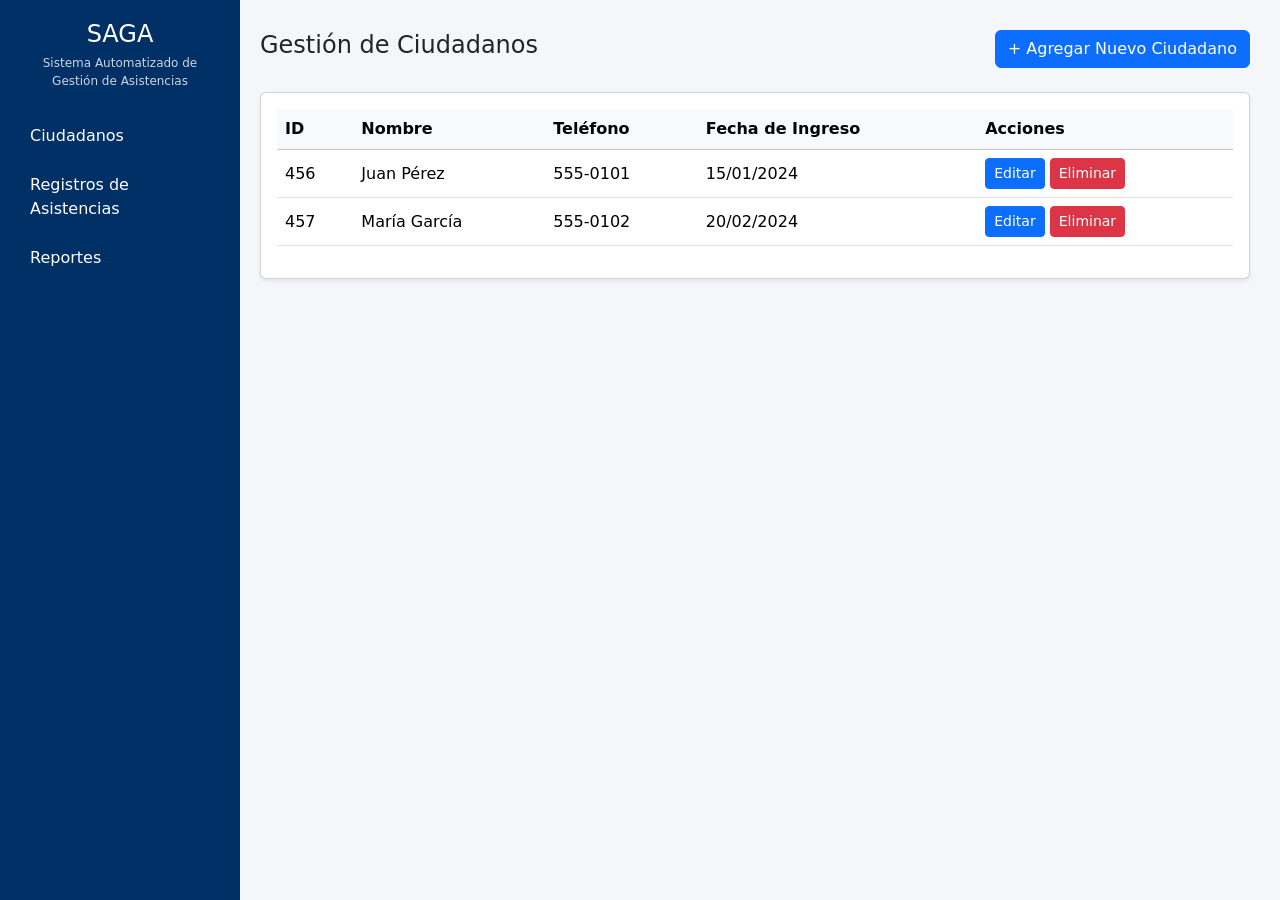
<file: index.html>
<!DOCTYPE html>
<html lang="es">
<head>
    <meta charset="UTF-8">
    <title>SAGA - Gestión de Ciudadanos</title>

    <!-- Bootstrap 5 -->
    <link href="https://cdn.jsdelivr.net/npm/bootstrap@5.3.2/dist/css/bootstrap.min.css" rel="stylesheet">
    
    <!-- CSS del header -->
    <link rel="stylesheet" href="../css/header.css">
    
    <!-- CSS propio -->
    <link rel="stylesheet" href="../css/ciudadanos.css">
</head>
<body>

<div id="header"></div>

<div class="content">

    <div class="d-flex justify-content-between align-items-center mb-4">
        <h4>Gestión de Ciudadanos</h4>

        <button class="btn btn-primary" data-bs-toggle="modal" data-bs-target="#modalAgregar">
            + Agregar Nuevo Ciudadano
        </button>
    </div>

    <div class="card shadow-sm">
        <div class="card-body">
            <table class="table table-hover align-middle">
                <thead class="table-light">
                    <tr>
                        <th>ID</th>
                        <th>Nombre</th>
                        <th>Teléfono</th>
                        <th>Fecha de Ingreso</th>
                        <th>Acciones</th>
                    </tr>
                </thead>
                <tbody>
                    <tr>
                        <td>456</td>
                        <td>Juan Pérez</td>
                        <td>555-0101</td>
                        <td>15/01/2024</td>
                        <td>
                            <button class="btn btn-sm btn-primary btn-editar">Editar</button>
                            <button class="btn btn-sm btn-danger btn-eliminar">Eliminar</button>
                        </td>
                    </tr>
                    <tr>
                        <td>457</td>
                        <td>María García</td>
                        <td>555-0102</td>
                        <td>20/02/2024</td>
                        <td>
                            <button class="btn btn-sm btn-primary btn-editar">Editar</button>
                            <button class="btn btn-sm btn-danger btn-eliminar">Eliminar</button>
                        </td>
                    </tr>
                </tbody>
            </table>
        </div>
    </div>

</div>

<!-- ===================== MODAL AGREGAR ===================== -->
<div class="modal fade" id="modalAgregar" tabindex="-1">
    <div class="modal-dialog">
        <div class="modal-content">
            <div class="modal-header">
                <h5 class="modal-title">Agregar Nuevo Ciudadano</h5>
                <button type="button" class="btn-close" data-bs-dismiss="modal"></button>
            </div>
            <div class="modal-body">
                <form>
                    <div class="mb-3">
                        <label class="form-label">Nombre</label>
                        <input type="text" class="form-control">
                    </div>

                    <div class="mb-3">
                        <label class="form-label">Teléfono</label>
                        <input type="text" class="form-control">
                    </div>
                </form>
            </div>
            <div class="modal-footer">
                <button class="btn btn-secondary" data-bs-dismiss="modal">Cancelar</button>
                <button class="btn btn-primary">Guardar</button>
            </div>
        </div>
    </div>
</div>

<!-- ===================== MODAL EDITAR ===================== -->
<div class="modal fade" id="modalEditar" tabindex="-1">
    <div class="modal-dialog">
        <div class="modal-content">
            <div class="modal-header">
                <h5 class="modal-title">Editar Ciudadano</h5>
                <button type="button" class="btn-close" data-bs-dismiss="modal"></button>
            </div>
            <div class="modal-body">
                <form>
                    <input type="hidden" id="editarId">

                    <div class="mb-3">
                        <label class="form-label">Nombre</label>
                        <input type="text" id="editarNombre" class="form-control">
                    </div>

                    <div class="mb-3">
                        <label class="form-label">Teléfono</label>
                        <input type="text" id="editarTelefono" class="form-control">
                    </div>
                </form>
            </div>
            <div class="modal-footer">
                <button class="btn btn-secondary" data-bs-dismiss="modal">Cancelar</button>
                <button class="btn btn-primary">Guardar Cambios</button>
            </div>
        </div>
    </div>
</div>

<!-- ===================== MODAL ELIMINAR ===================== -->
<div class="modal fade" id="modalEliminar" tabindex="-1">
    <div class="modal-dialog">
        <div class="modal-content">
            <div class="modal-header bg-danger text-white">
                <h5 class="modal-title">Confirmar Eliminación</h5>
                <button type="button" class="btn-close btn-close-white" data-bs-dismiss="modal"></button>
            </div>
            <div class="modal-body">
                <p id="mensajeEliminar"></p>
                <input type="hidden" id="eliminarId">
            </div>
            <div class="modal-footer">
                <button class="btn btn-secondary" data-bs-dismiss="modal">Cancelar</button>
                <button class="btn btn-danger">Eliminar</button>
            </div>
        </div>
    </div>
</div>

<!-- Bootstrap JS -->
<script src="https://cdn.jsdelivr.net/npm/bootstrap@5.3.2/dist/js/bootstrap.bundle.min.js"></script>

<script>
document.addEventListener("DOMContentLoaded", function () {

    const modalEditar = new bootstrap.Modal(document.getElementById('modalEditar'));
    const modalEliminar = new bootstrap.Modal(document.getElementById('modalEliminar'));

    // BOTÓN EDITAR
    document.querySelectorAll(".btn-editar").forEach(button => {
        button.addEventListener("click", function () {

            const fila = this.closest("tr");
            const id = fila.children[0].textContent;
            const nombre = fila.children[1].textContent;
            const telefono = fila.children[2].textContent;

            document.getElementById("editarId").value = id;
            document.getElementById("editarNombre").value = nombre;
            document.getElementById("editarTelefono").value = telefono;

            modalEditar.show();
        });
    });

    // BOTÓN ELIMINAR
    document.querySelectorAll(".btn-eliminar").forEach(button => {
        button.addEventListener("click", function () {

            const fila = this.closest("tr");
            const id = fila.children[0].textContent;
            const nombre = fila.children[1].textContent;

            document.getElementById("eliminarId").value = id;
            document.getElementById("mensajeEliminar").textContent =
                "¿Está seguro de eliminar al ciudadano " + nombre + " (ID: " + id + ")?";

            modalEliminar.show();
        });
    });

});
</script>

<!-- Script para cargar el header -->
<script>
    fetch("components/header.html")
        .then(response => response.text())
        .then(data => {
            document.getElementById("header").innerHTML = data;
        })
        .catch(error => console.error("Error cargando el header:", error));
</script>

</body>
</html>
</file>
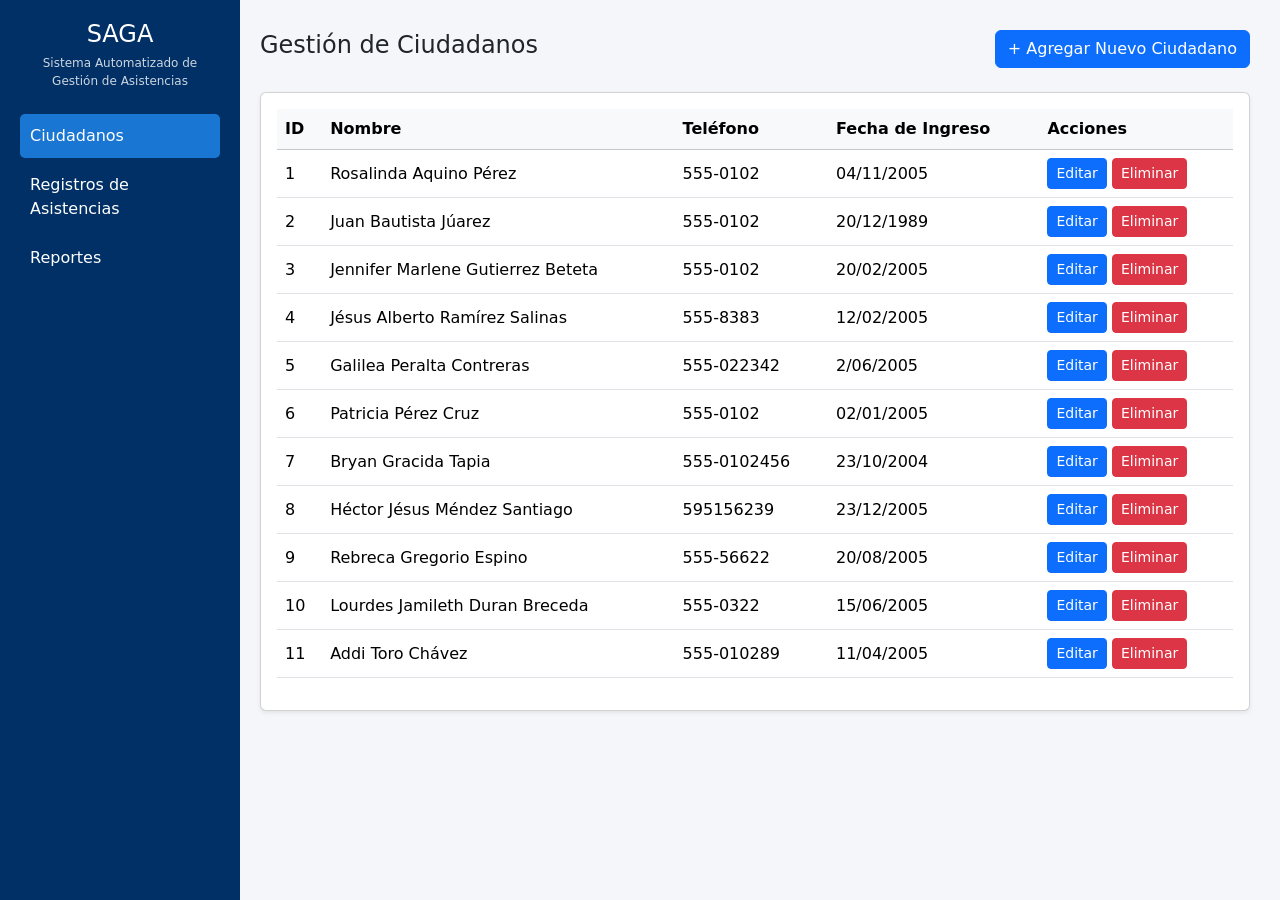
<file: pages/ciudadanos.html>
<!DOCTYPE html>
<html lang="es">
<head>
    <meta charset="UTF-8">
    <title>SAGA - Gestión de Ciudadanos</title>

    <!-- Bootstrap 5 -->
    <link href="https://cdn.jsdelivr.net/npm/bootstrap@5.3.2/dist/css/bootstrap.min.css" rel="stylesheet">
    
    <!-- CSS del header -->
    <link rel="stylesheet" href="../css/header.css">
    
    <!-- CSS propio -->
    <link rel="stylesheet" href="../css/ciudadanos.css">
</head>
<body>

<div id="header"></div>

<div class="content">

    <div class="d-flex justify-content-between align-items-center mb-4">
        <h4>Gestión de Ciudadanos</h4>

        <button class="btn btn-primary" data-bs-toggle="modal" data-bs-target="#modalAgregar">
            + Agregar Nuevo Ciudadano
        </button>
    </div>

    <div class="card shadow-sm">
        <div class="card-body">
            <table class="table table-hover align-middle">
                <thead class="table-light">
                    <tr>
                        <th>ID</th>
                        <th>Nombre</th>
                        <th>Teléfono</th>
                        <th>Fecha de Ingreso</th>
                        <th>Acciones</th>
                    </tr>
                </thead>
                <tbody>
                      <tr>
                        <td>1</td>
                        <td>Rosalinda Aquino Pérez</td>
                        <td>555-0102</td>
                        <td>04/11/2005</td>
                        <td>
                            <button class="btn btn-sm btn-primary btn-editar">Editar</button>
                            <button class="btn btn-sm btn-danger btn-eliminar">Eliminar</button>
                        </td>
                    </tr>
                      <tr>
                        <td>2</td>
                        <td>Juan Bautista Júarez</td>
                        <td>555-0102</td>
                        <td>20/12/1989</td>
                        <td>
                            <button class="btn btn-sm btn-primary btn-editar">Editar</button>
                            <button class="btn btn-sm btn-danger btn-eliminar">Eliminar</button>
                        </td>
                    </tr>
                      <tr>
                        <td>3</td>
                        <td>Jennifer Marlene Gutierrez Beteta</td>
                        <td>555-0102</td>
                        <td>20/02/2005</td>
                        <td>
                            <button class="btn btn-sm btn-primary btn-editar">Editar</button>
                            <button class="btn btn-sm btn-danger btn-eliminar">Eliminar</button>
                        </td>
                    </tr>
                      <tr>
                        <td>4</td>
                        <td> Jésus Alberto Ramírez Salinas</td>
                        <td>555-8383</td>
                        <td>12/02/2005</td>
                        <td>
                            <button class="btn btn-sm btn-primary btn-editar">Editar</button>
                            <button class="btn btn-sm btn-danger btn-eliminar">Eliminar</button>
                        </td>
                    </tr>
                      <tr>
                        <td>5</td>
                        <td>Galilea Peralta Contreras</td>
                        <td>555-022342</td>
                        <td>2/06/2005</td>
                        <td>
                            <button class="btn btn-sm btn-primary btn-editar">Editar</button>
                            <button class="btn btn-sm btn-danger btn-eliminar">Eliminar</button>
                        </td>
                    </tr>
                      <tr>
                        <td>6</td>
                        <td>Patricia Pérez Cruz</td>
                        <td>555-0102</td>
                        <td>02/01/2005</td>
                        <td>
                            <button class="btn btn-sm btn-primary btn-editar">Editar</button>
                            <button class="btn btn-sm btn-danger btn-eliminar">Eliminar</button>
                        </td>
                    </tr>
                      <tr>
                        <td>7</td>
                        <td>Bryan Gracida Tapia</td>
                        <td>555-0102456</td>
                        <td>23/10/2004</td>
                        <td>
                            <button class="btn btn-sm btn-primary btn-editar">Editar</button>
                            <button class="btn btn-sm btn-danger btn-eliminar">Eliminar</button>
                        </td>
                    </tr>
                      <tr>
                        <td>8</td>
                        <td>Héctor Jésus Méndez Santiago</td>
                        <td>595156239</td>
                        <td>23/12/2005</td>
                        <td>
                            <button class="btn btn-sm btn-primary btn-editar">Editar</button>
                            <button class="btn btn-sm btn-danger btn-eliminar">Eliminar</button>
                        </td>
                    </tr>
                      <tr>
                        <td>9</td>
                        <td>Rebreca Gregorio Espino</td>
                        <td>555-56622</td>
                        <td>20/08/2005</td>
                        <td>
                            <button class="btn btn-sm btn-primary btn-editar">Editar</button>
                            <button class="btn btn-sm btn-danger btn-eliminar">Eliminar</button>
                        </td>
                    </tr>
                      <tr>
                        <td>10</td>
                        <td>Lourdes Jamileth Duran Breceda</td>
                        <td>555-0322</td>
                        <td>15/06/2005</td>
                        <td>
                            <button class="btn btn-sm btn-primary btn-editar">Editar</button>
                            <button class="btn btn-sm btn-danger btn-eliminar">Eliminar</button>
                        </td>
                    </tr>
                      <tr>
                        <td>11</td>
                        <td>Addi Toro Chávez</td>
                        <td>555-010289</td>
                        <td>11/04/2005</td>
                        <td>
                            <button class="btn btn-sm btn-primary btn-editar">Editar</button>
                            <button class="btn btn-sm btn-danger btn-eliminar">Eliminar</button>
                        </td>
                    </tr>
                </tbody>
            </table>
        </div>
    </div>

</div>

<!-- ===================== MODAL AGREGAR ===================== -->
<div class="modal fade" id="modalAgregar" tabindex="-1">
    <div class="modal-dialog">
        <div class="modal-content">
            <div class="modal-header">
                <h5 class="modal-title">Agregar Nuevo Ciudadano</h5>
                <button type="button" class="btn-close" data-bs-dismiss="modal"></button>
            </div>
            <div class="modal-body">
                <form>
                    <div class="mb-3">
                        <label class="form-label">Nombre</label>
                        <input type="text" class="form-control">
                    </div>

                    <div class="mb-3">
                        <label class="form-label">Teléfono</label>
                        <input type="text" class="form-control">
                    </div>
                </form>
            </div>
            <div class="modal-footer">
                <button class="btn btn-secondary" data-bs-dismiss="modal">Cancelar</button>
                <button class="btn btn-primary">Guardar</button>
            </div>
        </div>
    </div>
</div>

<!-- ===================== MODAL EDITAR ===================== -->
<div class="modal fade" id="modalEditar" tabindex="-1">
    <div class="modal-dialog">
        <div class="modal-content">
            <div class="modal-header">
                <h5 class="modal-title">Editar Ciudadano</h5>
                <button type="button" class="btn-close" data-bs-dismiss="modal"></button>
            </div>
            <div class="modal-body">
                <form>
                    <input type="hidden" id="editarId">

                    <div class="mb-3">
                        <label class="form-label">Nombre</label>
                        <input type="text" id="editarNombre" class="form-control">
                    </div>

                    <div class="mb-3">
                        <label class="form-label">Teléfono</label>
                        <input type="text" id="editarTelefono" class="form-control">
                    </div>
                </form>
            </div>
            <div class="modal-footer">
                <button class="btn btn-secondary" data-bs-dismiss="modal">Cancelar</button>
                <button class="btn btn-primary">Guardar Cambios</button>
            </div>
        </div>
    </div>
</div>

<!-- ===================== MODAL ELIMINAR ===================== -->
<div class="modal fade" id="modalEliminar" tabindex="-1">
    <div class="modal-dialog">
        <div class="modal-content">
            <div class="modal-header bg-danger text-white">
                <h5 class="modal-title">Confirmar Eliminación</h5>
                <button type="button" class="btn-close btn-close-white" data-bs-dismiss="modal"></button>
            </div>
            <div class="modal-body">
                <p id="mensajeEliminar"></p>
                <input type="hidden" id="eliminarId">
            </div>
            <div class="modal-footer">
                <button class="btn btn-secondary" data-bs-dismiss="modal">Cancelar</button>
                <button class="btn btn-danger">Eliminar</button>
            </div>
        </div>
    </div>
</div>

<!-- Bootstrap JS -->
<script src="https://cdn.jsdelivr.net/npm/bootstrap@5.3.2/dist/js/bootstrap.bundle.min.js"></script>

<script>
document.addEventListener("DOMContentLoaded", function () {

    const modalEditar = new bootstrap.Modal(document.getElementById('modalEditar'));
    const modalEliminar = new bootstrap.Modal(document.getElementById('modalEliminar'));

    // BOTÓN EDITAR
    document.querySelectorAll(".btn-editar").forEach(button => {
        button.addEventListener("click", function () {

            const fila = this.closest("tr");
            const id = fila.children[0].textContent;
            const nombre = fila.children[1].textContent;
            const telefono = fila.children[2].textContent;

            document.getElementById("editarId").value = id;
            document.getElementById("editarNombre").value = nombre;
            document.getElementById("editarTelefono").value = telefono;

            modalEditar.show();
        });
    });

    // BOTÓN ELIMINAR
    document.querySelectorAll(".btn-eliminar").forEach(button => {
        button.addEventListener("click", function () {

            const fila = this.closest("tr");
            const id = fila.children[0].textContent;
            const nombre = fila.children[1].textContent;

            document.getElementById("eliminarId").value = id;
            document.getElementById("mensajeEliminar").textContent =
                "¿Está seguro de eliminar al ciudadano " + nombre + " (ID: " + id + ")?";

            modalEliminar.show();
        });
    });

});
</script>

<script>
fetch("../components/header.html")
    .then(response => response.text())
    .then(data => {
        document.getElementById("header").innerHTML = data;

        const currentPage = window.location.pathname.split("/").pop();
        const links = document.querySelectorAll(".nav-link");

        links.forEach(link => {
            const linkPage = link.getAttribute("href").split("/").pop();

            if (linkPage === currentPage) {
                link.classList.add("active");
            }
        });
    });
</script>

</body>
</html>
</file>
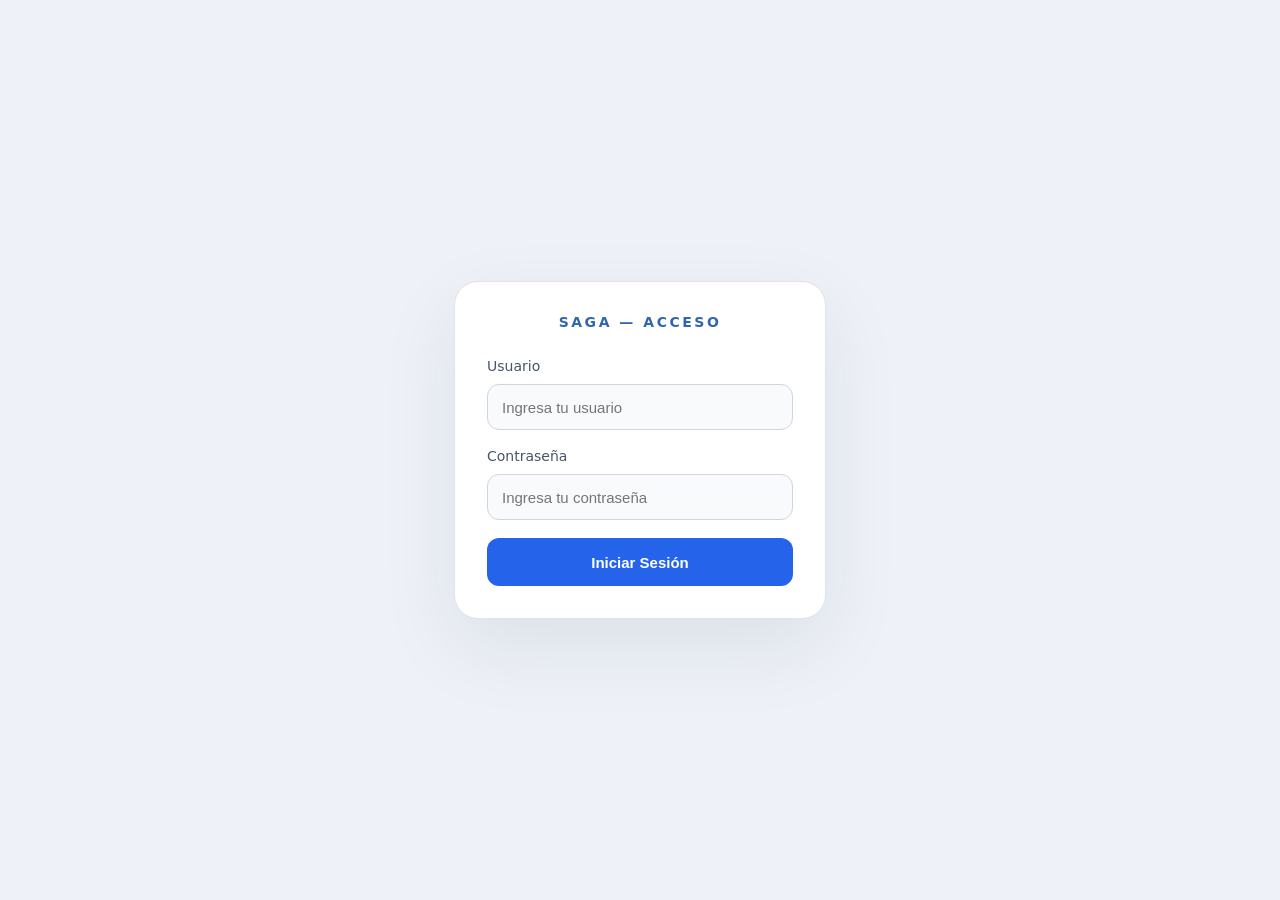
<file: pages/login.html>
<!DOCTYPE html>
<html lang="es">
<head>
  <meta charset="UTF-8">
  <meta name="viewport" content="width=device-width, initial-scale=1.0">
  <title>Comunidad — Acceso</title>
  <link rel="stylesheet" type="text/css" href="../css/login.css">
</head>
<body>
  <div class="login-page">
    <div class="card">
      <div class="card__inner">
        <span class="brand">SAGA — Acceso</span>
        <form>
          <div class="form-group">
            <label for="usuario">Usuario</label>
            <input id="usuario" name="usuario" type="text" placeholder="Ingresa tu usuario" autocomplete="username" />
          </div>
          <div class="form-group">
            <label for="contrasena">Contraseña</label>
            <input id="contrasena" name="contrasena" type="password" placeholder="Ingresa tu contraseña" autocomplete="current-password" />
          </div>
          <button type="submit">Iniciar Sesión</button>
        </form>
      </div>
    </div>
  </div>
</body>
</html>
</file>
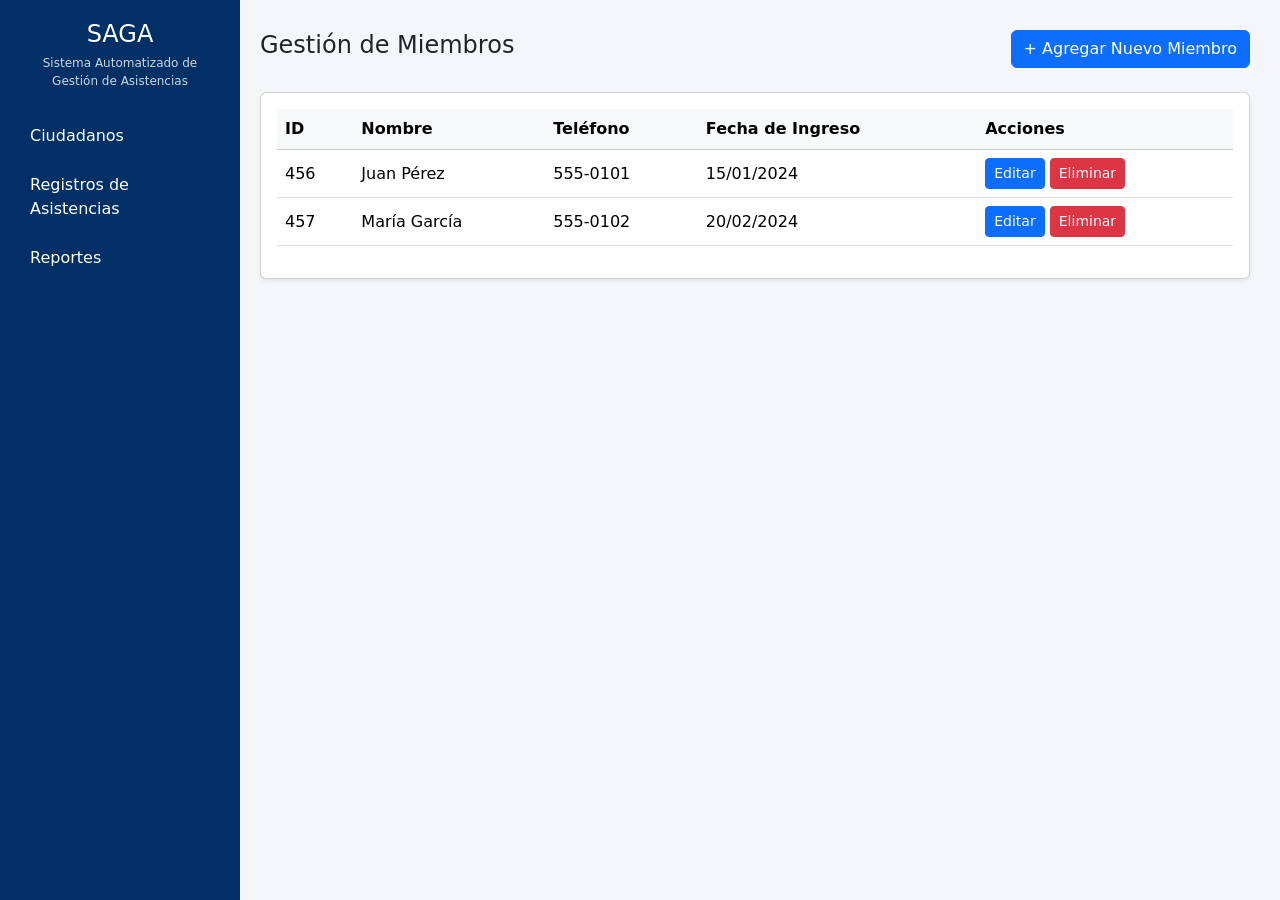
<file: pages/miembros.html>
<!DOCTYPE html>
<html lang="es">
<head>
    <meta charset="UTF-8">
    <title>SAGA - Gestión de Miembros</title>

    <!-- Bootstrap 5 -->
    <link href="https://cdn.jsdelivr.net/npm/bootstrap@5.3.2/dist/css/bootstrap.min.css" rel="stylesheet">
    
    <!-- CSS del header -->
    <link rel="stylesheet" href="../css/header.css">
    
    <!-- CSS propio de miembros -->
    <link rel="stylesheet" href="../css/miembros.css">
</head>
<body>

<!-- Aquí se carga el header dinámicamente -->
<div id="header"></div>

<!-- CONTENIDO -->
<div class="content">

    <div class="d-flex justify-content-between align-items-center mb-4">
        <h4>Gestión de Miembros</h4>

        <button class="btn btn-primary" data-bs-toggle="modal" data-bs-target="#modalMiembro">
            + Agregar Nuevo Miembro
        </button>
    </div>

    <div class="card shadow-sm">
        <div class="card-body">
            <table class="table table-hover align-middle">
                <thead class="table-light">
                    <tr>
                        <th>ID</th>
                        <th>Nombre</th>
                        <th>Teléfono</th>
                        <th>Fecha de Ingreso</th>
                        <th>Acciones</th>
                    </tr>
                </thead>
                <tbody>
                    <tr>
                        <td>456</td>
                        <td>Juan Pérez</td>
                        <td>555-0101</td>
                        <td>15/01/2024</td>
                        <td>
                            <button class="btn btn-sm btn-primary">Editar</button>
                            <button class="btn btn-sm btn-danger">Eliminar</button>
                        </td>
                    </tr>
                    <tr>
                        <td>457</td>
                        <td>María García</td>
                        <td>555-0102</td>
                        <td>20/02/2024</td>
                        <td>
                            <button class="btn btn-sm btn-primary">Editar</button>
                            <button class="btn btn-sm btn-danger">Eliminar</button>
                        </td>
                    </tr>
                </tbody>
            </table>
        </div>
    </div>

</div>

<!-- MODAL -->
<div class="modal fade" id="modalMiembro" tabindex="-1">
    <div class="modal-dialog">
        <div class="modal-content">

            <div class="modal-header">
                <h5 class="modal-title">Agregar Nuevo Miembro</h5>
                <button type="button" class="btn-close" data-bs-dismiss="modal"></button>
            </div>

            <div class="modal-body">
                <form>
                    <div class="mb-3">
                        <label class="form-label">Nombre</label>
                        <input type="text" class="form-control" placeholder="Ingrese nombre">
                    </div>

                    <div class="mb-3">
                        <label class="form-label">Teléfono</label>
                        <input type="text" class="form-control" placeholder="Ingrese teléfono">
                    </div>
                </form>
            </div>

            <div class="modal-footer">
                <button class="btn btn-secondary" data-bs-dismiss="modal">Cancelar</button>
                <button class="btn btn-primary">Guardar</button>
            </div>

        </div>
    </div>
</div>

<!-- Bootstrap JS -->
<script src="https://cdn.jsdelivr.net/npm/bootstrap@5.3.2/dist/js/bootstrap.bundle.min.js"></script>

<!-- Script para cargar el header -->
<script>
fetch("../components/header.html")
    .then(response => response.text())
    .then(data => {
        document.getElementById("header").innerHTML = data;

        const currentPage = window.location.pathname.split("/").pop();
        const links = document.querySelectorAll(".nav-link");

        links.forEach(link => {
            const linkPage = link.getAttribute("href").split("/").pop();

            if (linkPage === currentPage) {
                link.classList.add("active");
            }
        });
    });
</script>
</body>
</html>
</file>
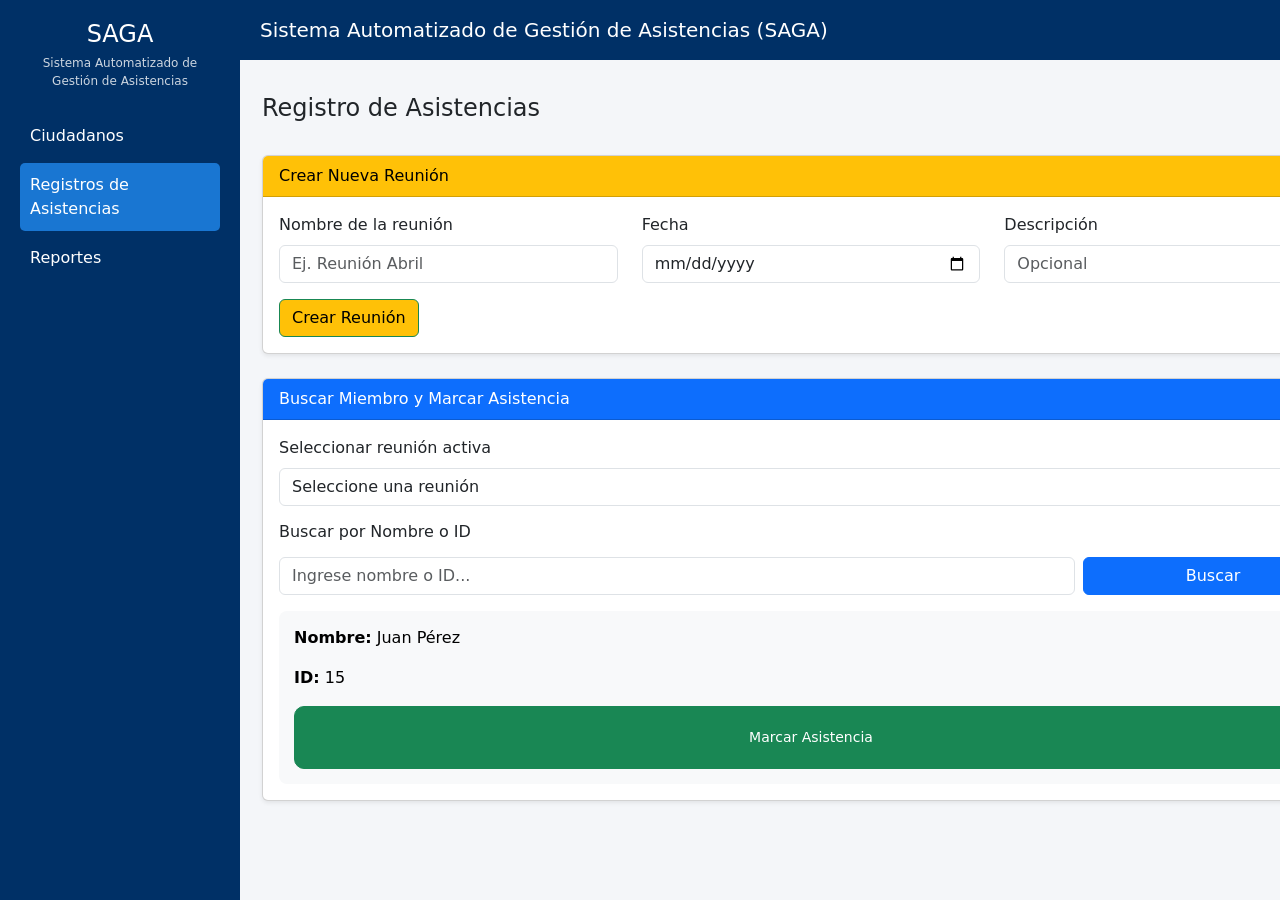
<file: pages/registros.html>
<!DOCTYPE html>
<html lang="es">
<head>
    <meta charset="UTF-8">
    <title>SAGA - Registros</title>

    <!-- Bootstrap 5 -->
    <link href="https://cdn.jsdelivr.net/npm/bootstrap@5.3.2/dist/css/bootstrap.min.css" rel="stylesheet">

    <!-- CSS del sidebar -->
    <link rel="stylesheet" href="../css/header.css">
    <link rel="stylesheet" href="../css/registros.css">

    <style>
        /* Mejoras visuales */
        .text-ejemplo {
            padding: 15px;
            border-radius: 8px;
            background-color: #f8f9fa;
        }

        /* Botón asistencia full width en móvil */
        @media (max-width: 576px) {
            .btn-asistencia {
                width: 100%;
                margin-top: 10px;
            }
        }
    </style>
</head>
<body>

<!-- SIDEBAR DINÁMICO -->
<div id="header"></div>

<!-- NAVBAR SUPERIOR -->
<div class="topbar">
    <h5>Sistema Automatizado de Gestión de Asistencias (SAGA)</h5>
</div>

<!-- CONTENIDO -->
<div class="container mt-4">

    <div class="d-flex justify-content-between align-items-center mb-4">
        <h4>Registro de Asistencias</h4>
    </div>

    <!-- CREAR NUEVA REUNIÓN -->
    <div class="card mb-4 shadow-sm">
        <div class="card-header bg-success text-black bg-warning ">
            Crear Nueva Reunión
        </div>
        <div class="card-body">
            <form>
                <div class="row">
                    <div class="col-12 col-sm-6 col-lg-4 mb-3">
                        <label class="form-label">Nombre de la reunión</label>
                        <input type="text" class="form-control" placeholder="Ej. Reunión Abril">
                    </div>

                    <div class="col-12 col-sm-6 col-lg-4 mb-3">
                        <label class="form-label">Fecha</label>
                        <input type="date" class="form-control">
                    </div>

                    <div class="col-12 col-sm-6 col-lg-4 mb-3">
                        <label class="form-label">Descripción</label>
                        <input type="text" class="form-control" placeholder="Opcional">
                    </div>
                </div>

                <button type="submit" class="btn btn-success w-200 w-md-auto text-black bg-warning">
                    Crear Reunión
                </button>
            </form>
        </div>
    </div>

    <!-- MARCAR ASISTENCIA -->
    <div class="card shadow-sm">
        <div class="card-header bg-primary text-white">
            Buscar Miembro y Marcar Asistencia
        </div>
        <div class="card-body">

            <!-- Seleccionar reunión -->
            <div class="mb-3">
                <label class="form-label">Seleccionar reunión activa</label>
                <select class="form-select">
                    <option selected disabled>Seleccione una reunión</option>
                    <option>Reunión Abril</option>
                    <option>Reunión Mayo</option>
                </select>
            </div>

            <!-- Buscador Responsive -->
            <h6 class="mb-3">Buscar por Nombre o ID</h6>

            <div class="row g-2 mb-3">
                <div class="col-12 col-md-9">
                    <input type="text" class="form-control" placeholder="Ingrese nombre o ID...">
                </div>
                <div class="col-12 col-md-3">
                    <button class="btn btn-primary w-100">Buscar</button>
                </div>
            </div>

            <!-- Resultado ejemplo -->
            <div class="text-ejemplo">
                <p><strong>Nombre:</strong> Juan Pérez</p>
                <p><strong>ID:</strong> 15</p>

                <button class="btn btn-success w-100 btn-sm btn-asistencia">
                    Marcar Asistencia
                </button>
            </div>

        </div>
    </div>

</div>

<!-- Bootstrap JS -->
<script src="https://cdn.jsdelivr.net/npm/bootstrap@5.3.2/dist/js/bootstrap.bundle.min.js"></script>

<!-- Cargar Sidebar -->
<script>
fetch("../components/header.html")
    .then(response => response.text())
    .then(data => {
        document.getElementById("header").innerHTML = data;

        const currentPage = window.location.pathname.split("/").pop();
        const links = document.querySelectorAll(".nav-link");

        links.forEach(link => {
            const linkPage = link.getAttribute("href").split("/").pop();

            if (linkPage === currentPage) {
                link.classList.add("active");
            }
        });
    });
</script>

</body>
</html>
</file>
<file: css/header.css>
/* SIDEBAR */
.sidebar {
    width: 240px;
    height: 100vh;
    background-color: #003066;
    color: white;
    position: fixed;
    padding: 20px;
}

/* LOGO */
.sidebar .logo h4 {
    text-align: center;
    margin-bottom: 5px;
}

.sidebar .logo small {
    display: block;
    text-align: center;
    font-size: 12px;
    opacity: 0.8;
}

/* NAV LINKS */
.sidebar .nav-link {
    color: white;
    padding: 10px;
    border-radius: 5px;
    margin-bottom: 5px;
    transition: 0.3s;
}

.sidebar .nav-link:hover {
    background-color: #145da0;
}

.sidebar .nav-link.active {
    background-color: #1976d2;
    font-weight: 500;
}

/* CONTENIDO PRINCIPAL */
.content {
    margin-left: 240px;
    padding: 30px;
}
</file>
<file: css/ciudadanos.css>
body {
            background-color: #f4f6f9;
        }

        .sidebar {
            width: 240px;
            height: 100vh;
            position: fixed;
            background-color: #003066;
            color: white;
            padding-top: 20px;
        }

        .sidebar .nav-link {
            color: white;
        }

        .sidebar .nav-link.active,
        .sidebar .nav-link:hover {
            background-color: #1976d2;
        }

        .content {
            margin-left: 230px;
            padding: 30px;
        }
</file>
<file: css/login.css>
:root {
      color-scheme: light;
      font-family: Inter, system-ui, -apple-system, BlinkMacSystemFont, "Segoe UI", sans-serif;
      background: #eef2f8;
    }

    * {
      box-sizing: border-box;
    }

    body {
      margin: 0;
      min-height: 100vh;
      display: flex;
      align-items: center;
      justify-content: center;
      background: #eef2f8;
      color: #0f172a;
    }

    .login-page {
      width: min(100%, 420px);
      padding: 24px;
    }

    .card {
      width: 100%;
      background: #ffffff;
      border: 1px solid #dfe3ea;
      border-radius: 24px;
      box-shadow: 0 28px 80px rgba(15, 23, 42, 0.08);
    }

    .card__inner {
      padding: 32px;
    }

    .brand {
      display: block;
      text-align: center;
      margin-bottom: 28px;
      color: #3165ad;
      font-size: 14px;
      font-weight: 700;
      letter-spacing: 0.18em;
      text-transform: uppercase;
    }

    .title {
      margin: 0 0 28px;
      font-size: 24px;
      font-weight: 700;
      line-height: 1.1;
      text-align: center;
      color: #0f172a;
    }

    .form-group {
      display: grid;
      gap: 10px;
      margin-bottom: 18px;
    }

    label {
      font-size: 14px;
      color: #475569;
    }

    input {
      width: 100%;
      min-height: 46px;
      padding: 0 14px;
      border: 1px solid #d1d5db;
      border-radius: 12px;
      background: #f8fafc;
      color: #0f172a;
      font-size: 15px;
      transition: border-color 0.2s ease, box-shadow 0.2s ease;
    }

    input:focus {
      outline: none;
      border-color: #2563eb;
      box-shadow: 0 0 0 4px rgba(59, 130, 246, 0.15);
      background: #ffffff;
    }

    button {
      width: 100%;
      min-height: 48px;
      border: none;
      border-radius: 12px;
      background: #2563eb;
      color: #ffffff;
      font-size: 15px;
      font-weight: 700;
      cursor: pointer;
      transition: background 0.2s ease;
    }

    button:hover {
      background: #1e40af;
    }

    .footer {
      margin-top: 20px;
      text-align: center;
      font-size: 13px;
      color: #64748b;
    }
</file>
<file: css/miembros.css>
body {
            background-color: #f4f6f9;
        }

        .sidebar {
            width: 240px;
            height: 100vh;
            position: fixed;
            background-color: #003066;
            color: white;
            padding-top: 20px;
        }

        .sidebar .nav-link {
            color: white;
        }

        .sidebar .nav-link.active,
        .sidebar .nav-link:hover {
            background-color: #1976d2;
        }

        .content {
            margin-left: 230px;
            padding: 30px;
        }
</file>
<file: css/registros.css>
body {
            background-color: #f4f6f9;
        }

        /* NAVBAR SUPERIOR */
        .topbar {
            background-color: #003066;
            color: white;
            height: 60px;
            display: flex;
            align-items: center;
            padding: 0 20px;
            margin-left: 240px;
        }

        .topbar h5 {
            margin: 0;
            font-weight: 400;
        }

        .container {
            margin-left: 250px;
            padding-top: 10px;
            padding-right: 30px;
        }

        .btn-asistencia {
            border-radius: 10px;    
            padding: 20px;
            font-weight: 400;
            transition: 0.3s ease;
        }

        .text-ejemplo {
            font-style: arial;
            color: black;
            padding: 40px;
        }
</file>
